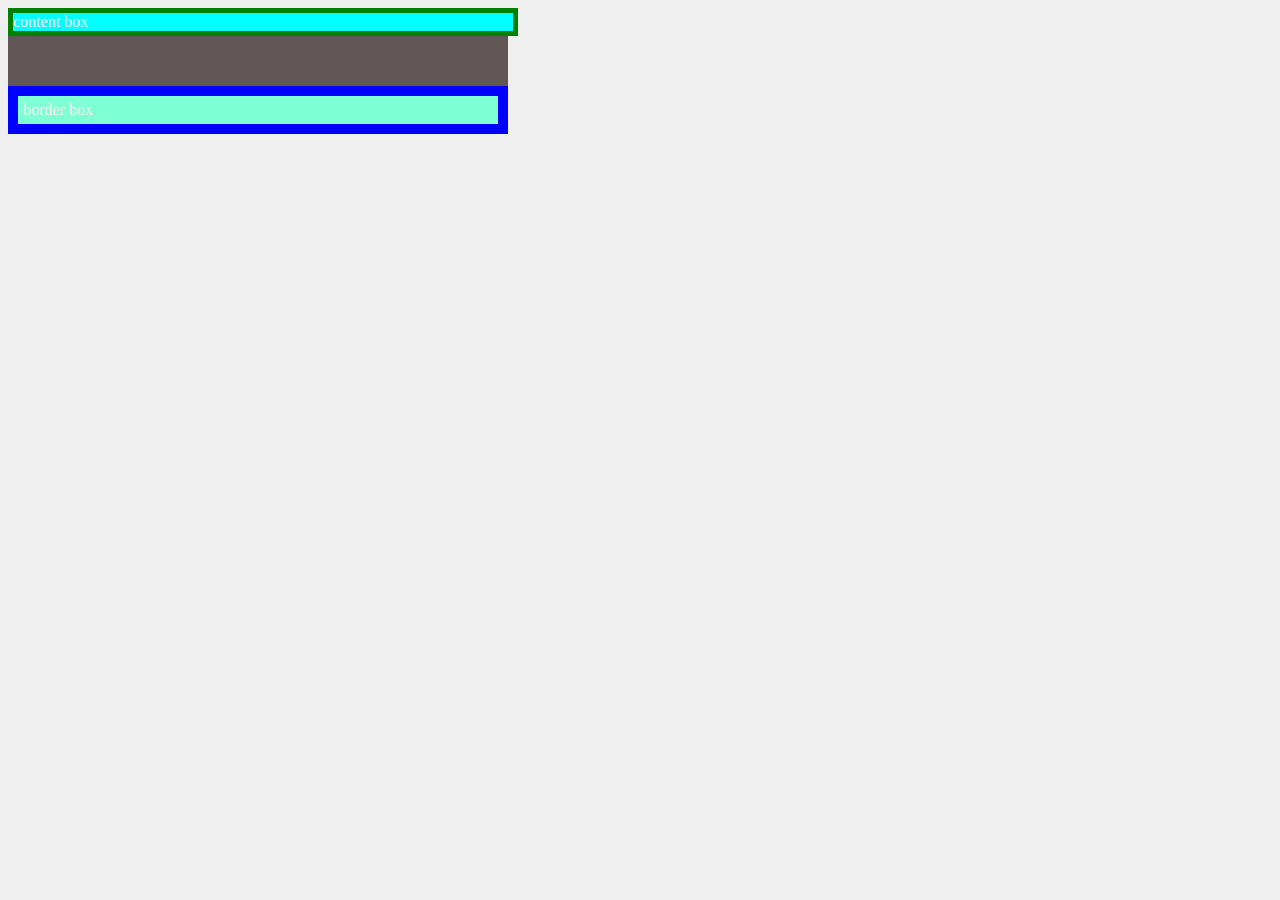
<file: boxSizing/index.html>
<!DOCTYPE html>
<html lang="en">

<head>
    <meta charset="UTF-8">
    <meta name="viewport" content="width=device-width, initial-scale=1.0">
    <link rel="stylesheet" href="style.css">
    <title>box sizing</title>
</head>

<body>
   
    <div class="content-box">
        content box
    </div>
    <div class="scale">
    </div>
    <div class="border-box">
        border box
    </div>
</body>

</html>
</file>
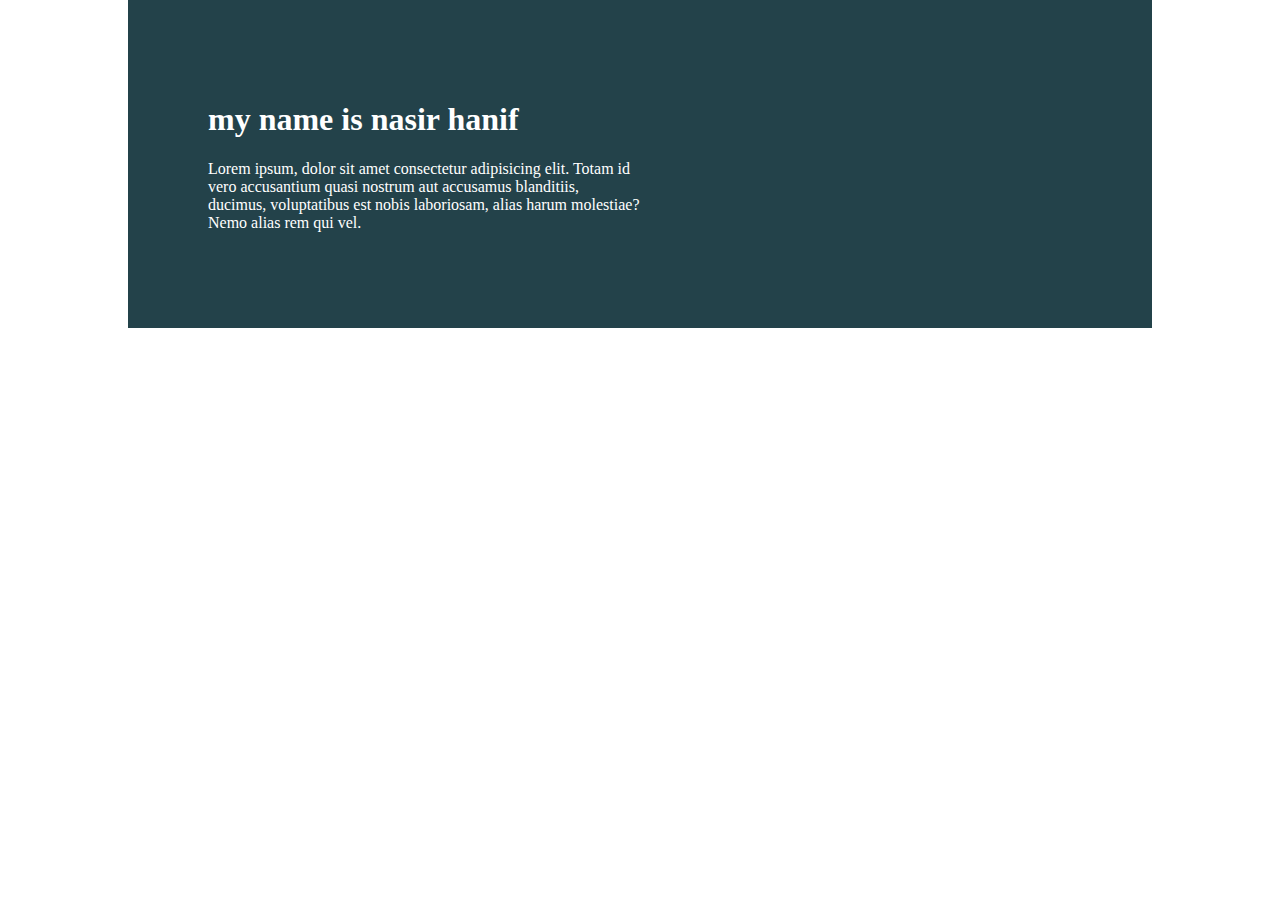
<file: ch-4/index.html>
<!DOCTYPE html>
<html lang="en">
<head>
    <meta charset="UTF-8">
    <meta name="viewport" content="width=device-width, initial-scale=1.0">
    <link rel="stylesheet" href="style.css">
    <title>ch-4</title>
</head>
<body>
    <div class="container">
        <div class="child">
            <h1>my name is nasir hanif</h1>
            <p>Lorem ipsum, dolor sit amet consectetur adipisicing elit. Totam id vero accusantium quasi nostrum aut accusamus blanditiis, ducimus, voluptatibus est nobis laboriosam, alias harum molestiae? Nemo alias rem qui vel.</p>
        </div>
    </div>
</body>
</html>
</file>
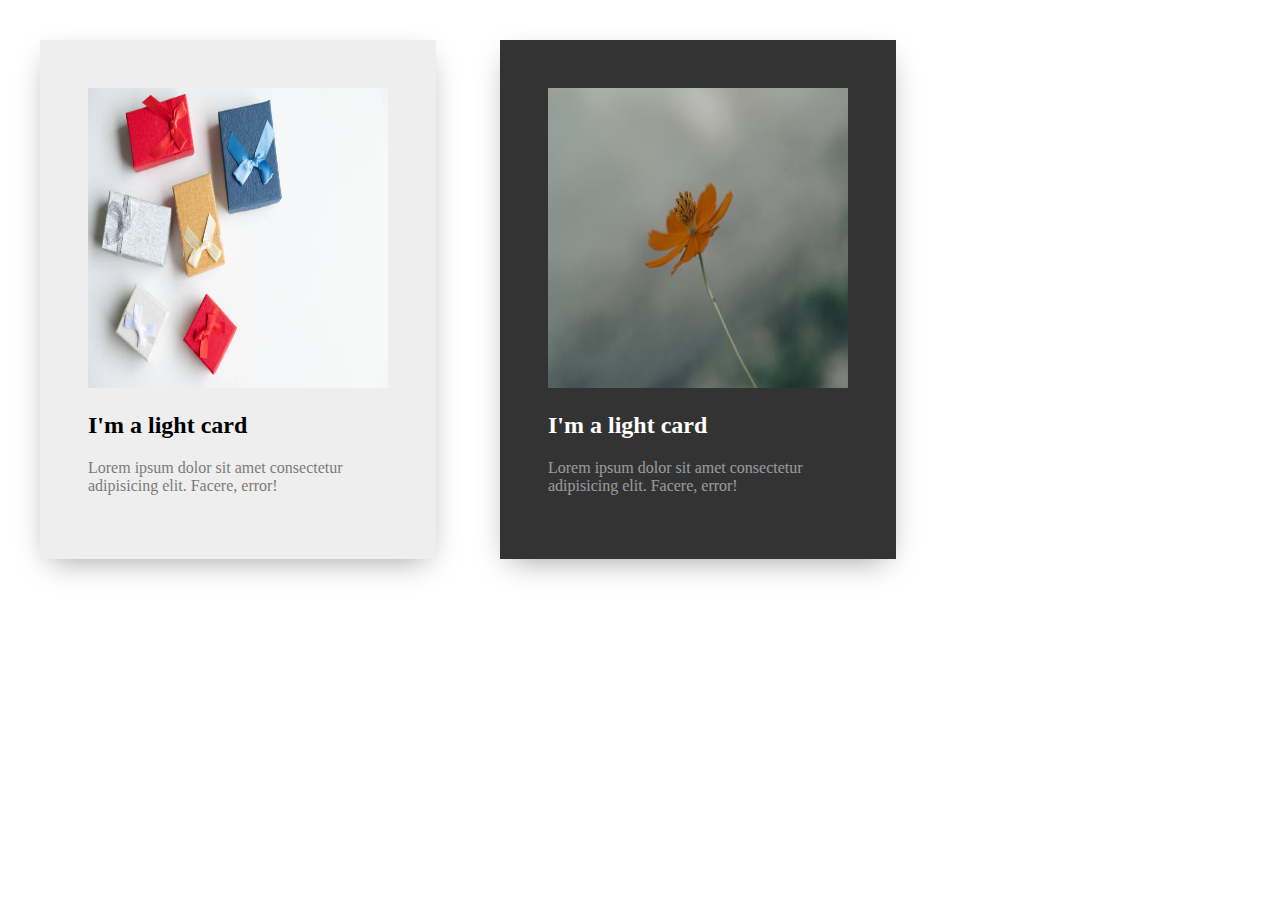
<file: ch_05/index.html>
<!DOCTYPE html>
<html lang="en">

<head>
    <meta charset="UTF-8">
    <meta name="viewport" content="width=device-width, initial-scale=1.0">
    <link rel="stylesheet" href="style.css">
    <title>Ch 05</title>
</head>

<body>
    <div class="card card--light">
        <img class="card__image" src="a.jpg">
        <h2 class="card__title">I'm a light card</h2>
        <p class="card__body">Lorem ipsum dolor sit amet consectetur adipisicing elit. Facere, error!</p>
    </div>
    <div class="card card--dark">
        <img class="card__image" src="b.jpg">
        <h2 class="card__title">I'm a light card</h2>
        <p class="card__body">Lorem ipsum dolor sit amet consectetur adipisicing elit. Facere, error!</p>
    </div>
</body>

</html>
</file>
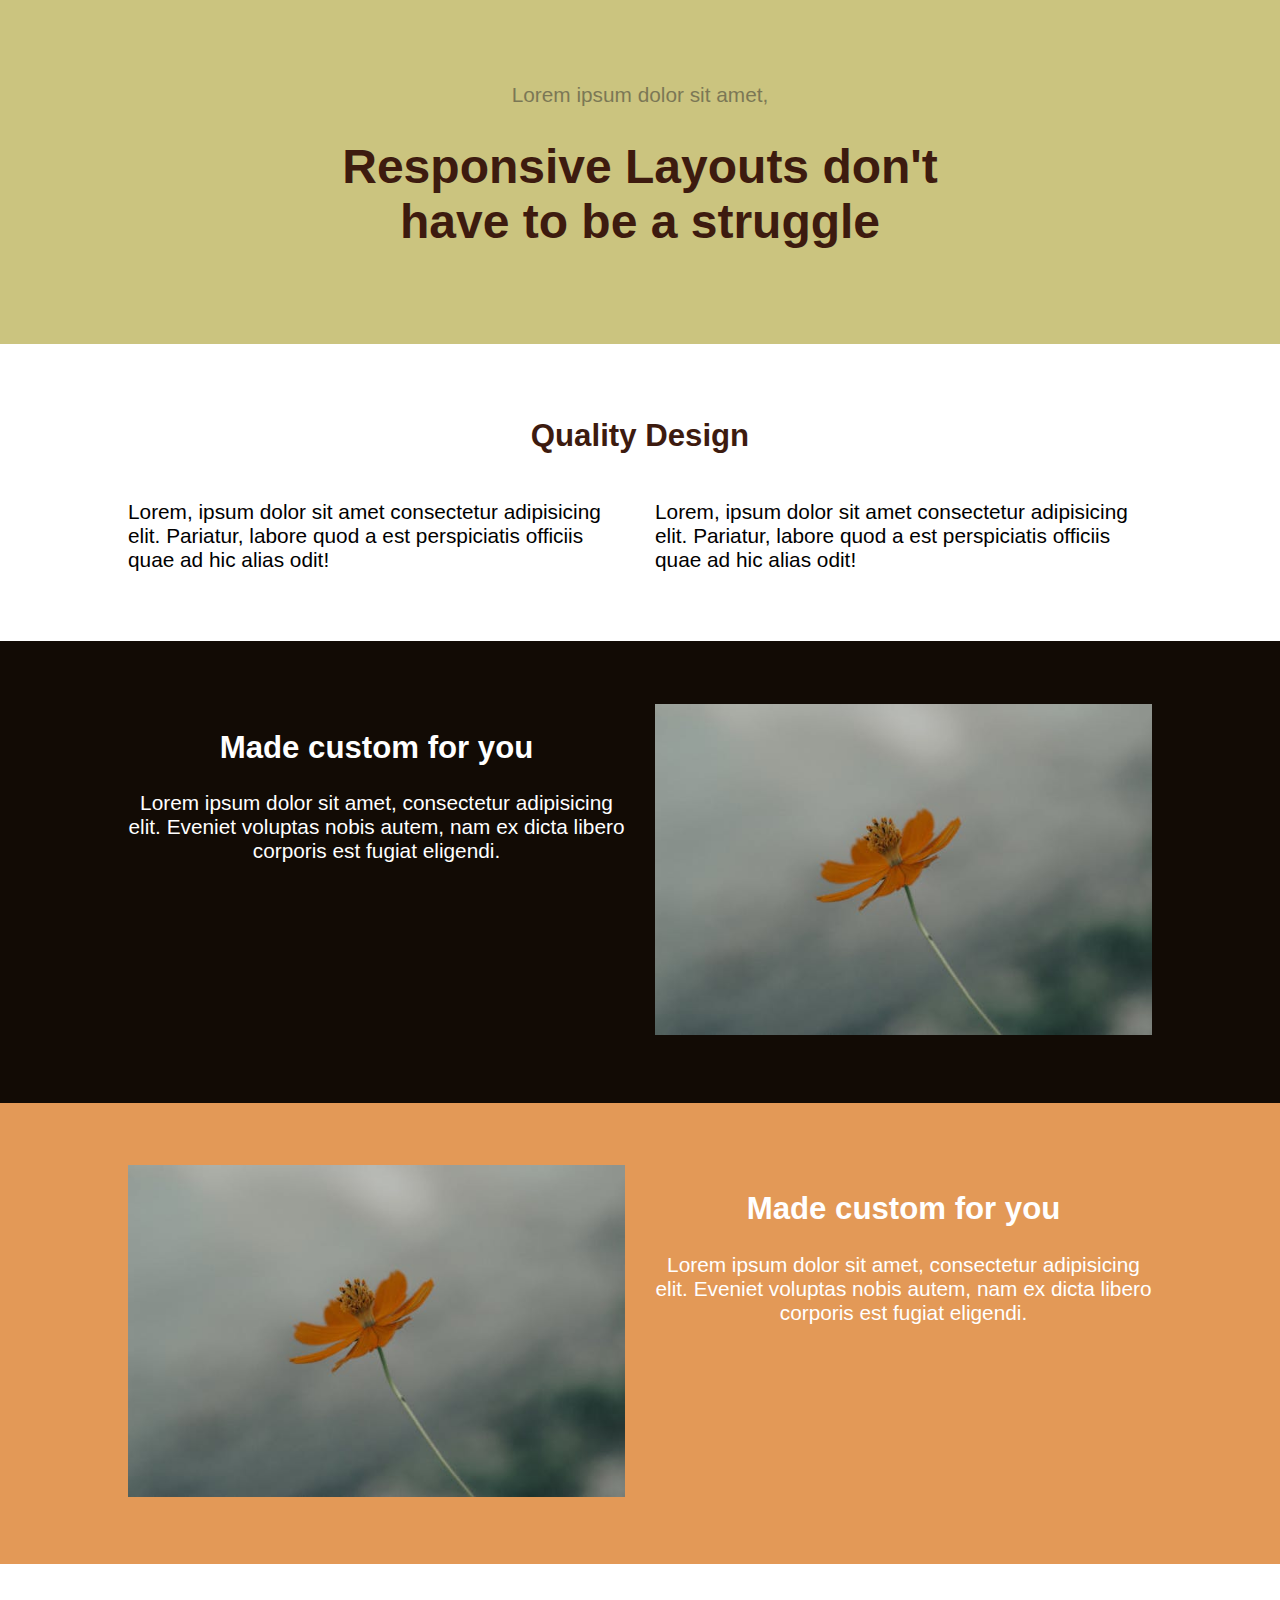
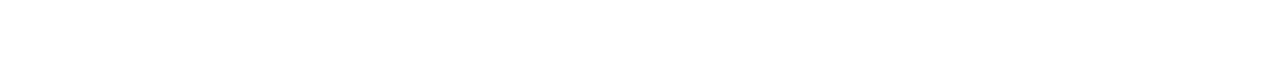
<file: flex-box-2/index.html>
<!DOCTYPE html>
<html lang="en">

<head>
  <meta charset="UTF-8" />
  <meta name="viewport" content="width=device-width, initial-scale=1.0" />
  <link rel="stylesheet" href="style.css" />
  <title>Flex box introductions</title>
</head>

<body>



  <!-- hero start -->
  <div class="hero">
    <div class="container">
      <div class="hero__text">
        <p>
          Lorem ipsum dolor sit amet,
        </p>
        <h1>Responsive Layouts don't have to be a struggle</h1>
      </div>

    </div>
  </div>
  <!-- hero end -->
 <!-- two-col-start -->
 <section class="two__col">
  <div class="container">
    <h2>Quality Design</h2>
    <div class="row">
      <div class="col">
        <p>
          Lorem, ipsum dolor sit amet consectetur adipisicing elit. Pariatur,
          labore quod a est perspiciatis officiis quae ad hic alias odit!
        </p>
      </div>
      <div class="col">
        <p>
          Lorem, ipsum dolor sit amet consectetur adipisicing elit. Pariatur,
          labore quod a est perspiciatis officiis quae ad hic alias odit!
        </p>
      </div>
    </div>
  </div>
</section>
<!-- two-col-end -->
  <!-- three start -->
  <section class="image__col__one dark">
    <div class="container row">
      <div class="col">
        <h2>Made custom for you</h2>
        <p>
          Lorem ipsum dolor sit amet, consectetur adipisicing elit. Eveniet
          voluptas nobis autem, nam ex dicta libero corporis est fugiat
          eligendi.
        </p>
      </div>
      <div class="col">
        <img src="b.jpg" alt="b">
      </div>
    </div>
  </section>
  <!-- three end -->

    <!-- three start -->
    <section class="image__col__one light">
      <div class="container row">
        <div class="col">
          <img src="b.jpg" alt="b">
        </div>
        <div class="col">
          <h2>Made custom for you</h2>
          <p>
            Lorem ipsum dolor sit amet, consectetur adipisicing elit. Eveniet
            voluptas nobis autem, nam ex dicta libero corporis est fugiat
            eligendi.
          </p>
        </div>
       
      </div>
    </section>
    <!-- three end -->
<div class="footer">
  
</div>
</body>

</html>
</file>
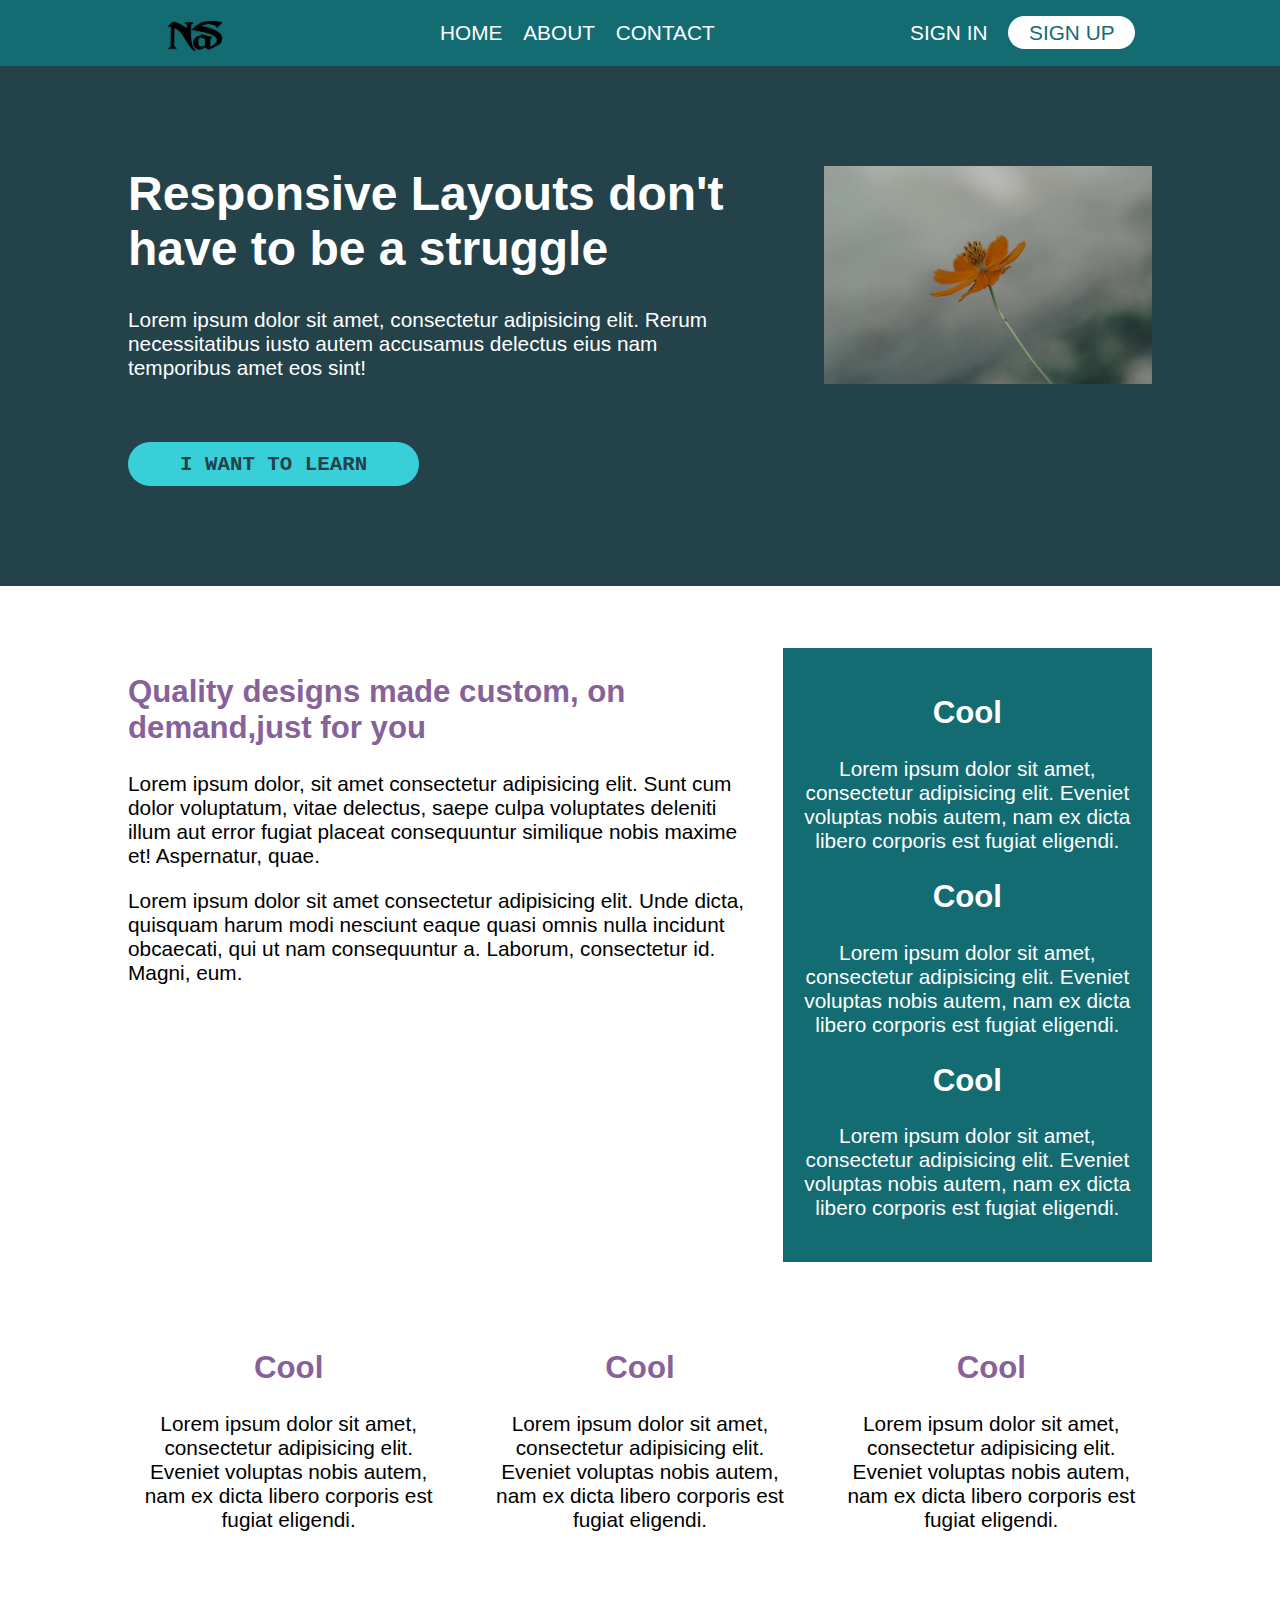
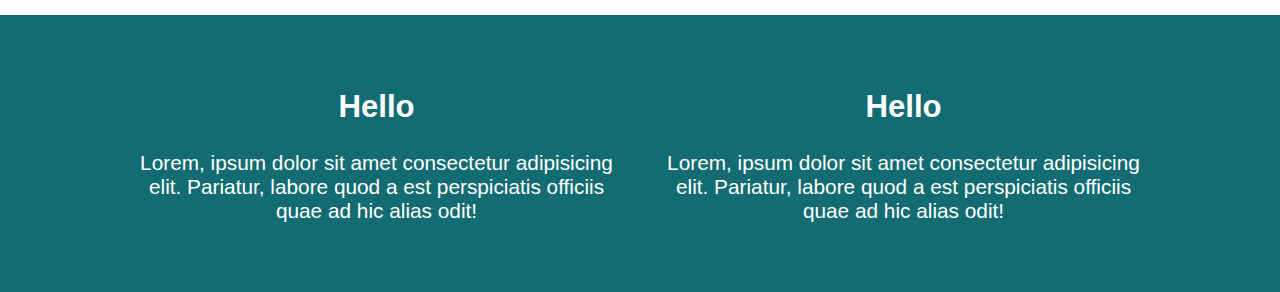
<file: flex-box/index.html>
<!DOCTYPE html>
<html lang="en">
  <head>
    <meta charset="UTF-8" />
    <meta name="viewport" content="width=device-width, initial-scale=1.0" />
    <link rel="stylesheet" href="style.css" />
    <title>Flex box introductions</title>
  </head>

  <body>
    <!-- header start -->
    <header>
      <div class="container row">
        <a href="/" class="logo" ><img src="nasir.webp" alt="logo"></a>
        <nav class="nav">
          <ul class="nav__list nav__list--primary">
            <li class="nav__item"><a href="#" class="nav__link">HOME</a></li>
            <li class="nav__item"><a href="#" class="nav__link">ABOUT</a></li>
            <li class="nav__item"><a href="#" class="nav__link">CONTACT</a></li>
          </ul>
          <ul class="nav__list nav__list--secondary">
            <li class="nav__item"><a href="#" class="nav__link">SIGN IN</a></li>
            <li class="nav__item">
              <a href="#" class="nav__link nav__link--btn">SIGN UP</a>
            </li>
          </ul>
        </nav>
      </div>
    </header>
    <!-- header end -->

    <!-- hero start -->
    <div class="hero">
      <div class="container row">
        <div class="hero__text">
          <h1>Responsive Layouts don't have to be a struggle</h1>
          <p>
            Lorem ipsum dolor sit amet, consectetur adipisicing elit. Rerum
            necessitatibus iusto autem accusamus delectus eius nam temporibus
            amet eos sint!
          </p>
          <a href="#" target="_blank" class="btn">I want to learn</a>
        </div>
        <div class="hero__image">
          <img src="b.jpg" alt="flower" />
        </div>
      </div>
    </div>
    <!-- hero end -->
    <!-- main start -->
    <main class="main container row">
      <section class="primary-content">
        <h2 class="section-title">
          Quality designs made custom, on demand,just for you
        </h2>
        <p>
          Lorem ipsum dolor, sit amet consectetur adipisicing elit. Sunt cum
          dolor voluptatum, vitae delectus, saepe culpa voluptates deleniti
          illum aut error fugiat placeat consequuntur similique nobis maxime et!
          Aspernatur, quae.
        </p>
        <p>
          Lorem ipsum dolor sit amet consectetur adipisicing elit. Unde dicta,
          quisquam harum modi nesciunt eaque quasi omnis nulla incidunt
          obcaecati, qui ut nam consequuntur a. Laborum, consectetur id. Magni,
          eum.
        </p>
      </section>
      <aside class="sidebar">
        <div>
          <h2>Cool</h2>
          <p>
            Lorem ipsum dolor sit amet, consectetur adipisicing elit. Eveniet
            voluptas nobis autem, nam ex dicta libero corporis est fugiat
            eligendi.
          </p>
        </div>
        <div>
          <h2>Cool</h2>
          <p>
            Lorem ipsum dolor sit amet, consectetur adipisicing elit. Eveniet
            voluptas nobis autem, nam ex dicta libero corporis est fugiat
            eligendi.
          </p>
        </div>
        <div>
          <h2>Cool</h2>
          <p>
            Lorem ipsum dolor sit amet, consectetur adipisicing elit. Eveniet
            voluptas nobis autem, nam ex dicta libero corporis est fugiat
            eligendi.
          </p>
        </div>
      </aside>
    </main>
    <!-- main end -->
    <!-- three start -->
    <section class="three__col">
      <div class="container row">
        <div class="col">
          <h2>Cool</h2>
          <p>
            Lorem ipsum dolor sit amet, consectetur adipisicing elit. Eveniet
            voluptas nobis autem, nam ex dicta libero corporis est fugiat
            eligendi.
          </p>
        </div>
        <div class="col">
          <h2>Cool</h2>
          <p>
            Lorem ipsum dolor sit amet, consectetur adipisicing elit. Eveniet
            voluptas nobis autem, nam ex dicta libero corporis est fugiat
            eligendi.
          </p>
        </div>
        <div class="col">
          <h2>Cool</h2>
          <p>
            Lorem ipsum dolor sit amet, consectetur adipisicing elit. Eveniet
            voluptas nobis autem, nam ex dicta libero corporis est fugiat
            eligendi.
          </p>
        </div>
      </div>
    </section>
    <!-- three end -->
    <!-- two-col-start -->
    <section class="two__col">
      <div class="container row">
        <div class="col">
          <h2>Hello</h2>
          <p>
            Lorem, ipsum dolor sit amet consectetur adipisicing elit. Pariatur,
            labore quod a est perspiciatis officiis quae ad hic alias odit!
          </p>
        </div>
        <div class="col">
          <h2>Hello</h2>
          <p>
            Lorem, ipsum dolor sit amet consectetur adipisicing elit. Pariatur,
            labore quod a est perspiciatis officiis quae ad hic alias odit!
          </p>
        </div>
      </div>
    </section>
    <!-- two-col-end -->
  </body>
</html>
</file>
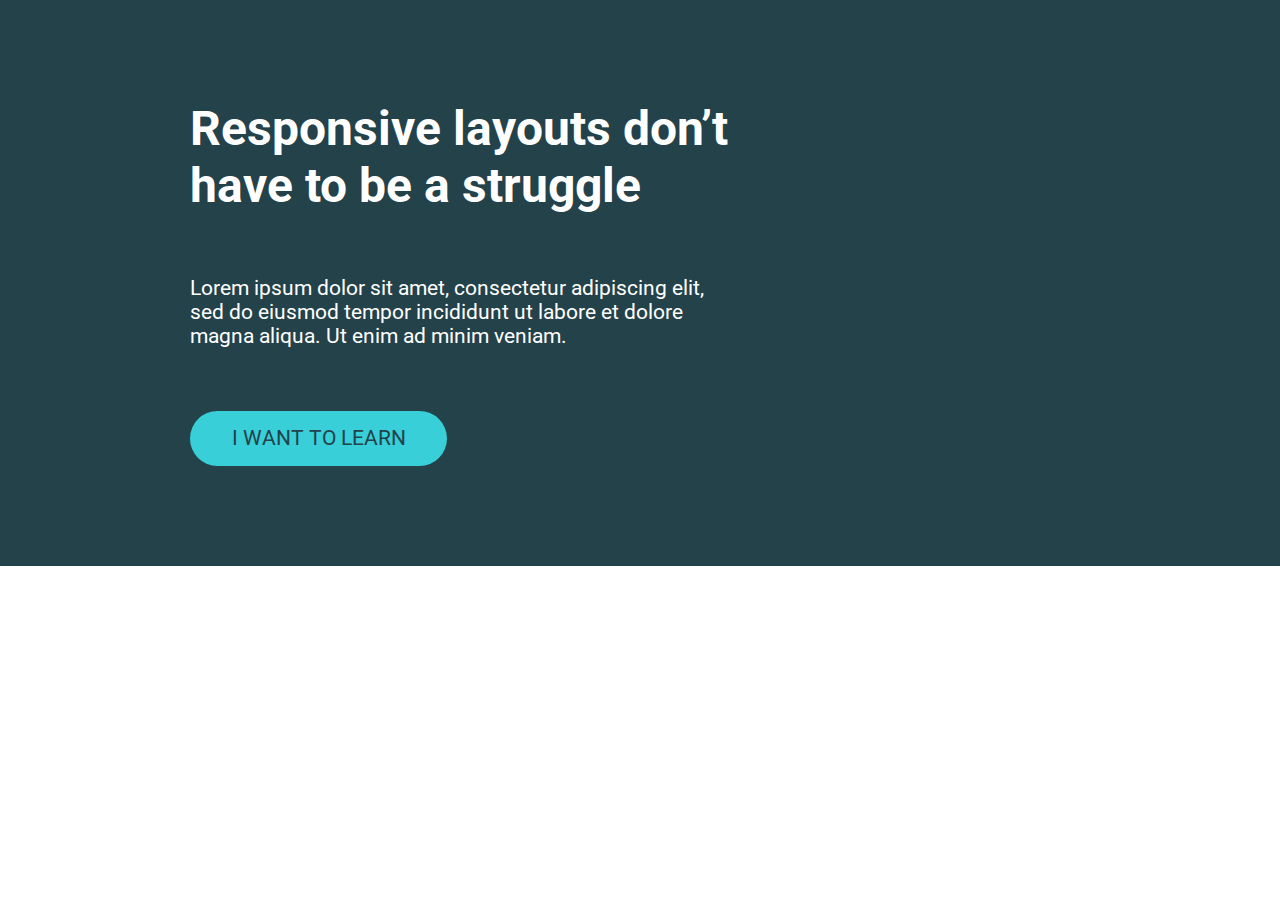
<file: lay-out-test/index.html>
<!DOCTYPE html>
<html lang="en">

<head>
    <meta charset="UTF-8">
    <link rel="preconnect" href="https://fonts.googleapis.com">
<link rel="preconnect" href="https://fonts.gstatic.com" crossorigin>
<link href="https://fonts.googleapis.com/css2?family=Roboto:wght@400;900&display=swap" rel="stylesheet">
    <meta name="viewport" content="width=device-width, initial-scale=1.0">
    <link rel="stylesheet" href="style.css">
    <title>lay out test</title>
</head>

<body>
    <div class="parent">
        <div class="child">
           <div class="content">
            <h1>Responsive layouts don’t have
                to be a struggle</h1>
            <p>
                Lorem ipsum dolor sit amet, consectetur adipiscing elit, sed do eiusmod
                tempor incididunt ut labore et dolore magna aliqua. Ut enim ad minim
                veniam.
            </p>
            <a href="#" class="btn">I want to learn</a>
         
           </div>
        </div>
    </div>
</body>

</html>
</file>
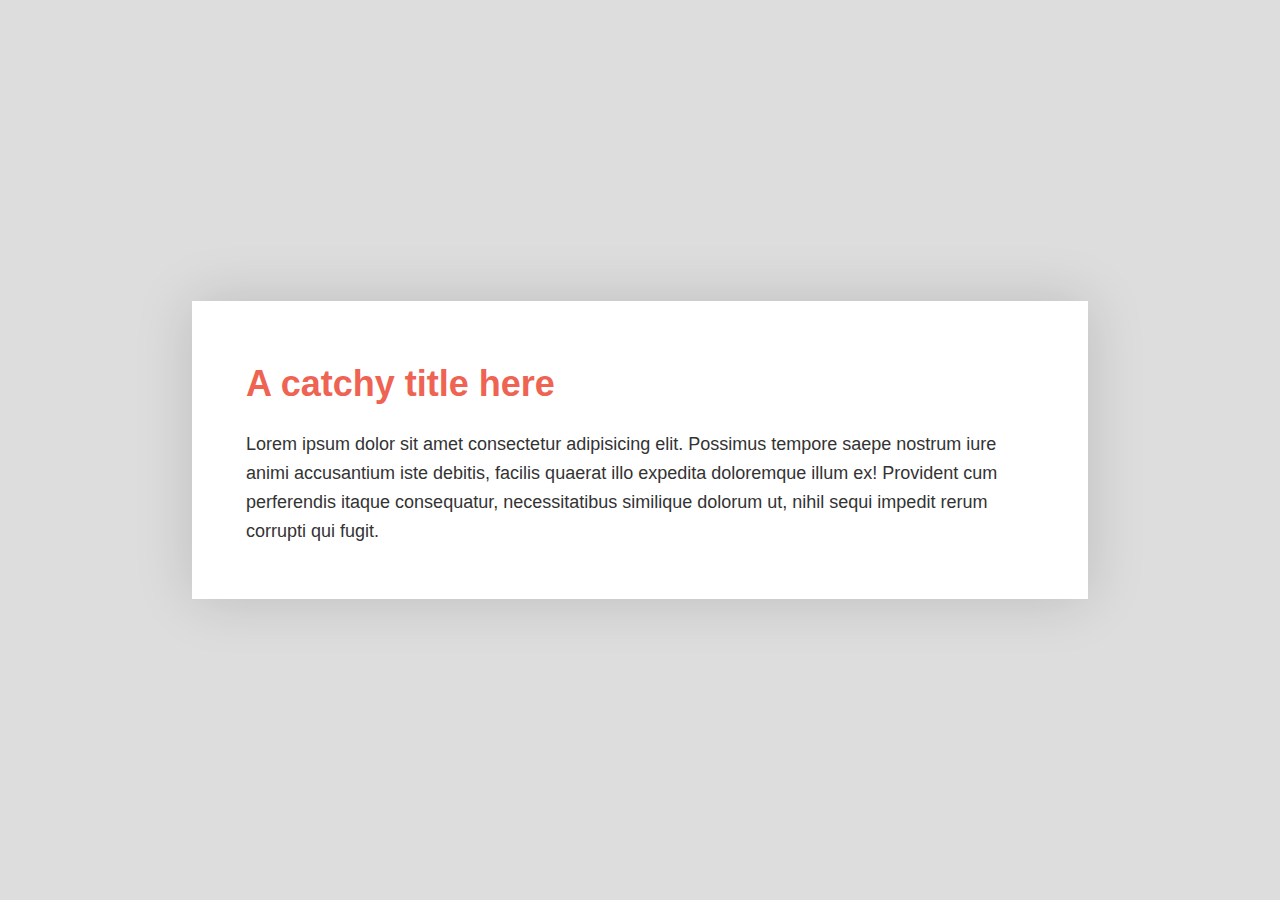
<file: minMaxClamp/index.html>
<!DOCTYPE html>
<html lang="en">
<head>
    <meta charset="UTF-8">
    <meta name="viewport" content="width=device-width, initial-scale=1.0">
    <link rel="stylesheet" href="style.css">
    <title>min max clamp</title>
</head>
<body>
    <div class="content">
        <h1 class="title">A catchy title here</h1>
        <p>
            Lorem ipsum dolor sit amet consectetur adipisicing elit. 
            Possimus tempore saepe nostrum iure animi accusantium iste debitis,
            facilis quaerat illo expedita doloremque illum ex! Provident cum perferendis itaque consequatur,
            necessitatibus similique dolorum ut, nihil sequi impedit rerum corrupti qui fugit.
        </p>
    </div>
</body>
</html>
</file>
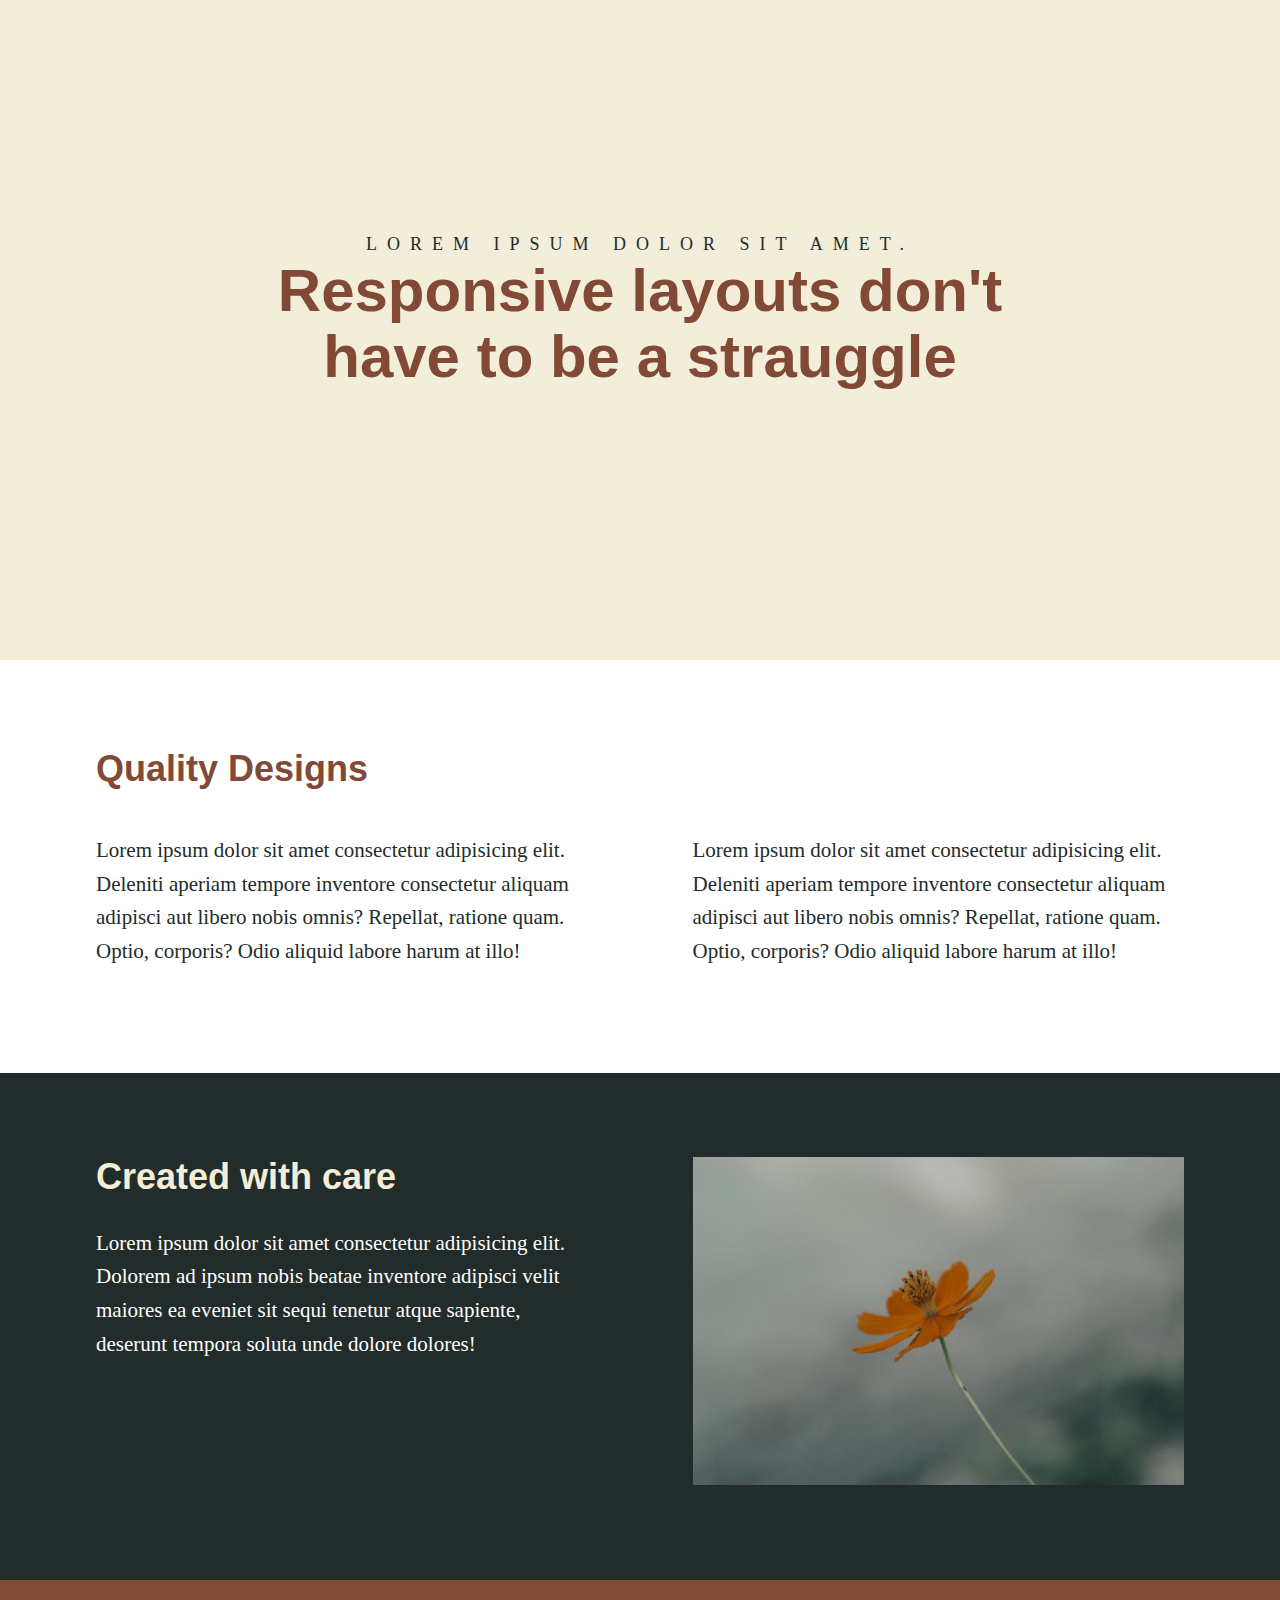
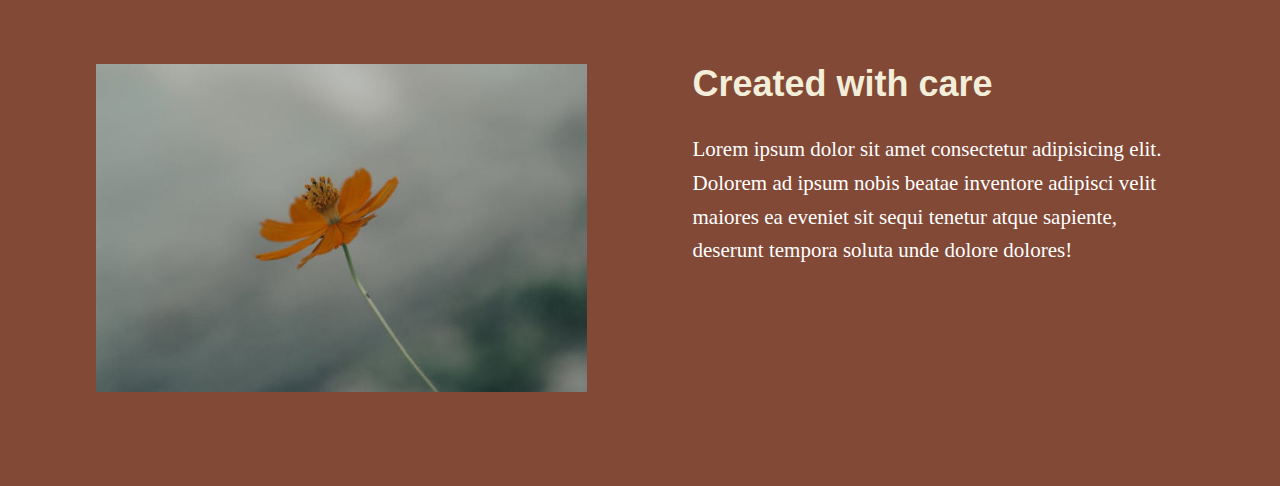
<file: responsive2/index.html>
<!DOCTYPE html>
<html lang="en">

<head>
    <meta charset="UTF-8">
    <meta name="viewport" content="width=device-width, initial-scale=1.0">
    <link rel="stylesheet" href="style.css">
    <title>Responsive layout</title>
</head>

<body>
    <section class="intro">
        <div class="container">
            <p class="intro__text">Lorem ipsum dolor sit amet.</p>
            <h1 class="intro__title">Responsive layouts don't <br> have to be a strauggle</h1>
        </div>
    </section>
    <section class="section-two">
        <div class="container">
            <h1 class="section-title section-title-dark">Quality Designs</h1>
            <div class="row">
                <div class="col">
                    <p>Lorem ipsum dolor sit amet consectetur adipisicing elit. Deleniti aperiam tempore inventore
                        consectetur aliquam adipisci aut libero nobis omnis? Repellat, ratione quam. Optio,
                        corporis? Odio aliquid labore harum at illo!
                    </p>
                </div>
                <div class="col">
                    <p>Lorem ipsum dolor sit amet consectetur adipisicing elit. Deleniti aperiam tempore inventore
                        consectetur aliquam adipisci aut libero nobis omnis? Repellat, ratione quam. Optio,
                        corporis? Odio aliquid labore harum at illo!
                    </p>
                </div>
            </div>
        </div>
    </section>
    <section class="section-three">
        <div class="container row">
            <div class="col">
                <h2 class="section-title">Created with care</h2>
                <p>
                    Lorem ipsum dolor sit amet consectetur adipisicing elit. Dolorem ad ipsum nobis beatae
                    inventore adipisci velit maiores ea eveniet sit sequi tenetur atque sapiente, deserunt
                    tempora soluta unde dolore dolores!
                </p>
            </div>
            <div class="col">
                <img src="b.jpg" alt="b">
            </div>
        </div>
    </section>
    <section class="section-four">
        <div class="container row">
            <div class="col">
                <img src="b.jpg" alt="b">
            </div>
            <div class="col">
                <h2 class="section-title">Created with care</h2>
                <p>
                    Lorem ipsum dolor sit amet consectetur adipisicing elit. Dolorem ad ipsum nobis beatae
                    inventore adipisci velit maiores ea eveniet sit sequi tenetur atque sapiente, deserunt
                    tempora soluta unde dolore dolores!
                </p>
            </div>

        </div>
    </section>
</body>

</html>
</file>
<file: boxSizing/style.css>
/* *,*::after,*::before{
    box-sizing: border-box;
} */

html{
    box-sizing: border-box;
}
body{
    background-color: #efefef;
    color: #eee;

}
.scale{
    width: 500px;
    height: 50px;
    background-color: #615756;
}
.content-box{
    width: 500px;
    /* padding: 25px; */
    box-sizing: content-box;
    border: 5px solid green;
    background-color: aqua;
}
.border-box{
    padding: 5px;
    border: 10px solid blue;
    background-color: aquamarine;
    width: 500px;
    box-sizing: border-box;
}
</file>
<file: ch-4/style.css>
*{
    box-sizing: border-box;

}
body{
    margin: 0;
}
.container{
    width: 80%;
    background-color: #23424A;
    color: white;
    margin: 0 auto;
    padding: 5em;           /* 16 * 5 = 80px */
    /* height: 200px; */
}
.child{
    width: 50%;
}
</file>
<file: ch_05/style.css>
body{
    display: flex;
}
.card{
   
    margin: 2em;
    max-width: 300px;
    box-shadow: 0 10px 30px -10px rgba(0, 0, 0, 0.4);
    padding: 3em;

}
.card p{
    opacity: 0.5;
}
.card img {
    
    width: 300px;
    height: 300px;
} 
.card--light{
    background-color: #eee;
}
  
.card--dark{
    background-color: #333;
    color: white;
}


/* jaha pe bhi __body aye ga css me scss me nested is ko  &__body laga ke ker saktey hen 
.card{
   
    margin: 2em;
    max-width: 300px;
    box-shadow: 0 10px 30px -10px rgba(0, 0, 0, 0.4);
    padding: 3em;
    &__body{
        color: red;
    }
} */
</file>
<file: flex-box-2/style.css>
body {
  box-sizing: border-box;
  font-family: "Segoe UI", Tahoma, Geneva, Verdana, sans-serif;
  margin: 0;
  padding: 0;
  font-size: 1.3rem;
}

img {
  max-width: 100%;
}

h1 {
  font-size: 3rem;
}



.row {
  display: flex;
  justify-content: space-between;
}

.col {
  width: 100%;
}

.col+.col {
  margin-left: 30px;
}

.container {
  width: 80%;
  max-width: 1100px;
  margin: 0 auto;

}


.hero {
  display: flex;
  justify-content: center;
  align-items: center;
  flex-direction: column-reverse;
  background-color: #cbc47f;
  text-align: center;
  padding: 3em 0;
}

.hero__text{
  max-width: 62%;
  margin: 0 auto;
}
.hero p {
  color: rgb(45, 45, 45);
  opacity: 0.5;
}
.hero__text h1{
  color: rgb(61, 27, 15);
}
.two__col {
  padding: 3rem 0;
  text-align: left;
}
.two__col h2{
  color: rgb(61, 27, 15);
  text-align: center;

}

.image__col__one {
  padding: 3em 0;
  text-align: center;
 
  color: #fff;
}

.dark{
  background: rgb(18, 11, 5);
}
.light{
  background: rgb(227, 153, 87);
}
.footer{
  padding: 50px 0;

}
</file>
<file: flex-box/style.css>
body {
  box-sizing: border-box;
  font-family: "Segoe UI", Tahoma, Geneva, Verdana, sans-serif;
  margin: 0;
  padding: 0;
  font-size: 1.3rem;
}
img{
  max-width: 100%;
}
h1 {
  font-size: 3rem;
  margin-top: 0;
}

.section-title{
  color: #87629A;
}
.btn {
  display: inline-block;
  text-transform: uppercase;
  padding: 0.5em 2.5em;
  border-radius: 100px;
  background-color: #38cfd9;
  font-family: "Courier New", Courier, monospace;
  font-weight: bold;
  text-decoration: none;
  border: transparent;
  color: #23424a;
}

.hero .btn:hover {
  background-color: rgb(191, 247, 191);
}

.row {
  display: flex;
  justify-content: space-between;
}

.col {
  width: 100%;
}

.col + .col {
  margin-left: 30px;
}

.container {
  width: 80%;
  max-width: 1100px;
  margin: 0 auto;

}
header{
  background: #136c72;
  padding: 1em;
}
.nav{
  display: flex;
  justify-content: space-between;
  flex-grow: 1;
  
}
.logo{
  width: 100px;
  height: 20px;
}
.nav__list{
  padding: 0;
  margin: 0;
  list-style: none;
  display: flex;

}

.nav__list--primary{
  margin: 0 auto;
}


.nav__item + .nav__item{
  margin-left: 1em;
}
.nav__link{
  color: #fff;
  text-decoration: none;
  text-transform: uppercase;
}

.nav__link--btn{
color: #136c72;
background: #fff;
padding: .25em 1em;
border-radius: 10em;

}
.nav__link:hover{
  opacity: .75;
}

.hero {
  padding: 100px 0;
  background-color: #23424a;
  color: #fff;
}

.hero__text {
  width: 62%;
}

.hero__image {
  align-self: self-start;
  width: 32%;
}

.hero p {
  margin-bottom: 3em;
}


.three__col {
  padding: 3em 0;
  text-align: center;
}

.three__col h2 {
  color: #87629a;
}

.two__col {
  padding: 3rem 0;
  background: #136c72;
  color: white;
  text-align: center;
}
.main{
  margin-top: 3em;
}

.primary-content{
  width: 62%;
  text-align: start;
}

.sidebar{
  width: 32%;
  background: #136c72;
  text-align: center;
  color: white;
  padding: 1em;
}
@media (max-width : 800px){
  .row{
    display: block;
  }
  .hero__text,
  .hero__image,
  .primary-content,
  .sidebar
  {
    width: 100%;
  }
  .hero__image{
      margin-top: 2em;
  }
}
</file>
<file: lay-out-test/style.css>
*{
    margin: 0;
    padding: 0;
    box-sizing: border-box;
}
body{
    font-size: 1.3rem;
    font-family: "Roboto", sans-serif;
}

  
.parent{
    background-color: #23424A;
    padding: 100px 0;
     color: white;
}
.child{
    width: 80%;
    max-width: 900px;
    margin: 0 auto;
   
}
.content{
    width: 60%;
   
}
h1{
    font-size: 3rem; 
   
}
p {
    margin: 3em 0;
   
}
 .btn {
    display: inline-block;
    color: #23424A;
    background-color: #38CFD9;
    padding: 0.75em 2em;
    border-radius: 100px;
    text-decoration: none;
    text-transform: uppercase;
   
} 
.btn:hover,.btn:focus{
    opacity: 0.75;
}
</file>
<file: minMaxClamp/style.css>
*{
    box-sizing: border-box;
    padding: 0;
    margin: 0;
}

:root{
    --clr-primary:#ee6352;
    --clr-body : #333;
    --clr-bg : #ddd
}

body{
    font-family: sans-serif;
    min-height: 100vh;
    display: flex;
    justify-content: center;
    align-items: center;
    font-size: 1.125em;
    line-height: 1.6;
    color: var(--clr-body);
    background: var(--clr-bg);
}
.content{
    background: white;
    padding: 3em;
    box-shadow: 0 0 3em rgba(0,0,0,.15);
    width: min(500px,70%);
    width: 70%;
    /* width: min(500px,70%);  jab secreen size 500px ho ya 500px se small secreen ho to ap ne secreen ka 70% width leni hey */   
    /* width: 70%;
    max-width: 500px; ap ka size zeada se zeada 500px rahey ga */

    /* width: max(500px , 70%); 500px size rahey ga ager secreen size bearh gaya to secreen size ka 70% lena hey */
  


    /* width: min(400px + 20%, 1200px);
    width: 70%;   small 400 or zeada se zeada 20% bharha dena hey */
}
.title{
    margin: 0 0 0.5em;
    font-weight: 900;
    color: var(--clr-primary);
    /* font-size: clamp(2rem, 5vw, 5rem); */
}
</file>
<file: responsive2/style.css>
*, *::before,*::after{
    box-sizing: border-box;
}
body{
    padding: 0;
    margin: 0;
    font-size: 1.3125rem;
    line-height: 1.6;
    color: #222c2A;
}

/* background: #F3EED9;
color: #824936;
color: #222c2A; */

img{
    max-width: 100%;
}
h1, h2{
    margin-top: 0;
    font-family: 'Franklin Gothic Medium', 'Arial Narrow', Arial, sans-serif;
    font-weight: 900;
    line-height: 1.1;
}
  .container{
    width: 85%;
    margin: 0 auto;
    max-width: 1128px;
}



section{
    padding: 4em 0;
}
.section-title{
    font-size: 2.25rem;
    color: #F3EED9;
}
.section-title-dark{
    color: #824936;
}
.intro{
    background: #F3EED9;
    padding: 200px 0;
    text-align: center;
    color: #824936; 
    margin: 0 0 .25em;
    min-height: 660px;
    display: flex;
    align-items: center;
} 
.intro__text{
    text-transform: uppercase;
    letter-spacing: 10px;
    font-size: 1.125rem;
    color: #222c2A;
    margin: 0;
}
.intro__title{
    font-size: 3rem;
}
.section-three{
    background-color: #222c2A;
    color: #FFF;
}

.section-four{
    background-color: #824936;
    color: #FFF;
}

@media (min-width : 800px){
.row{
    display: flex;
}
.col{
    width: 100%;
}
.col + .col{
    margin-left: 5em;
}
.intro__title{
    font-size: 3.75rem;
}
}
</file>
